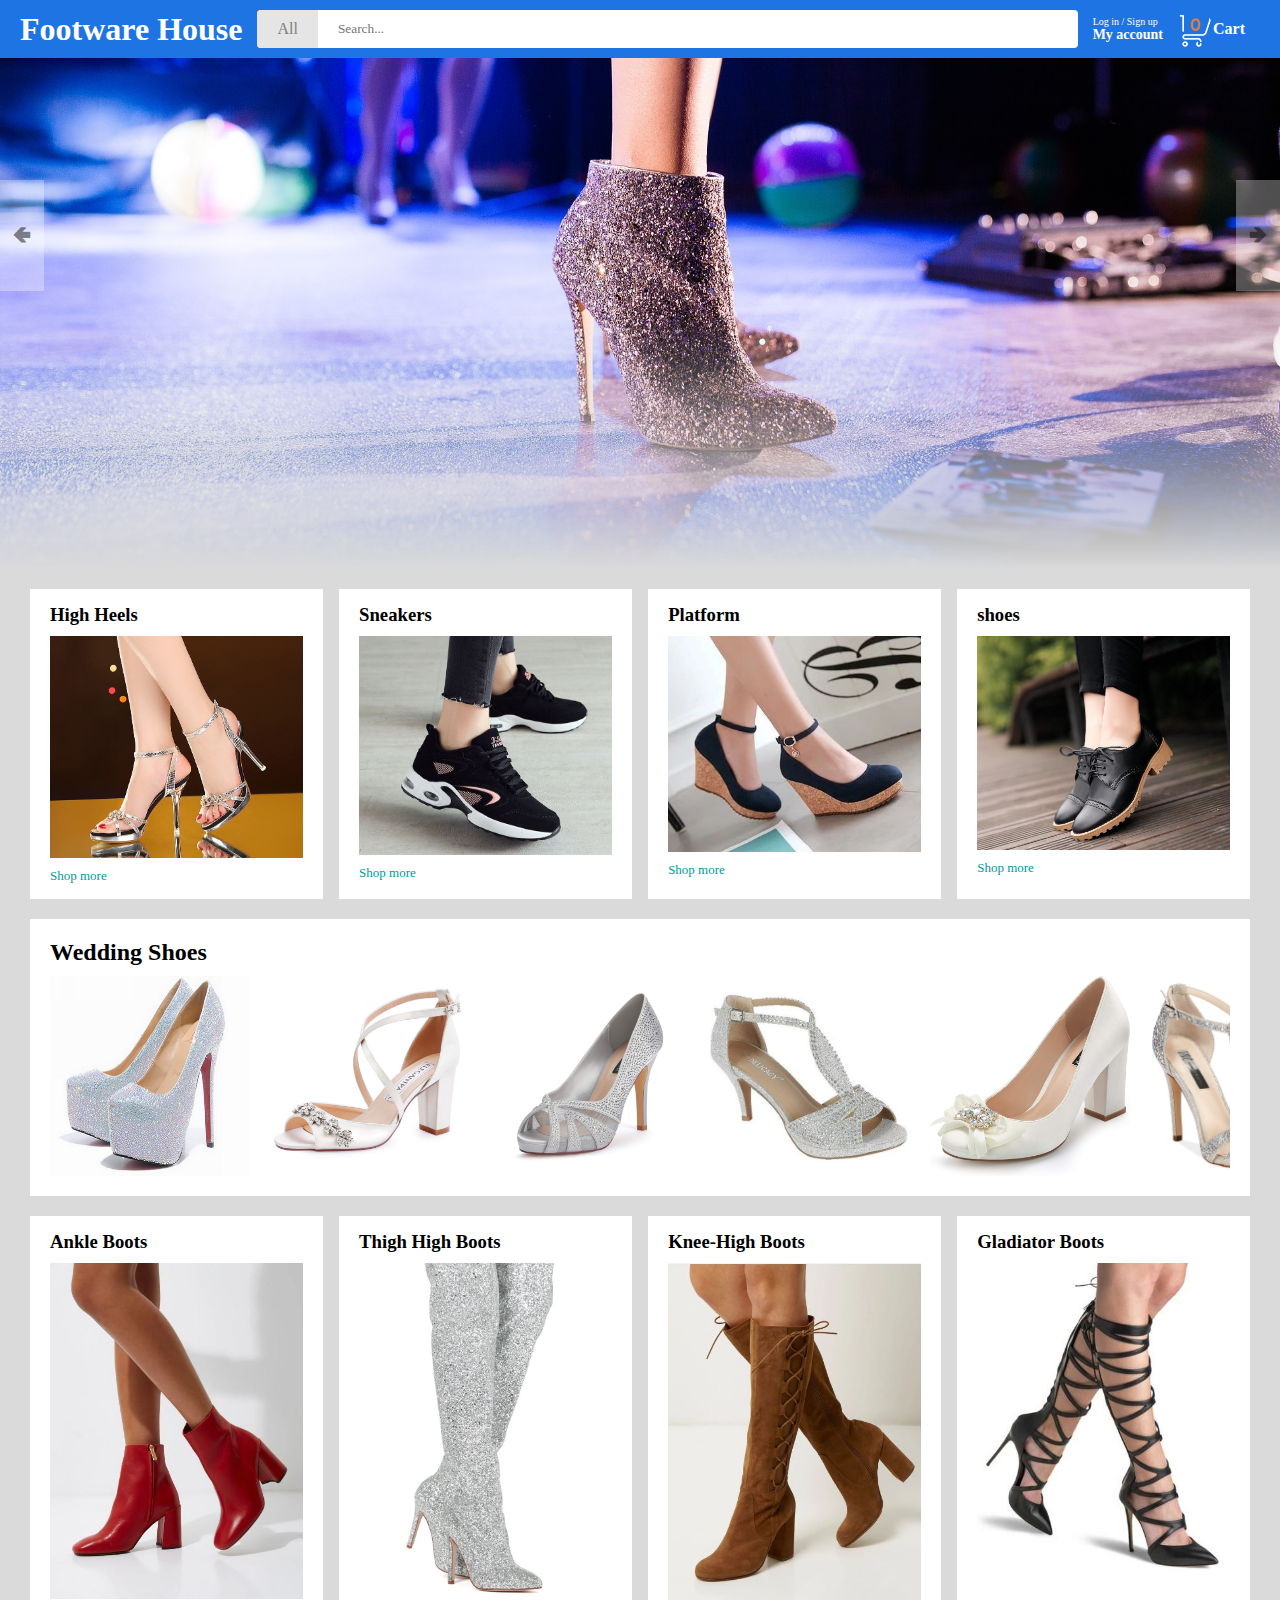
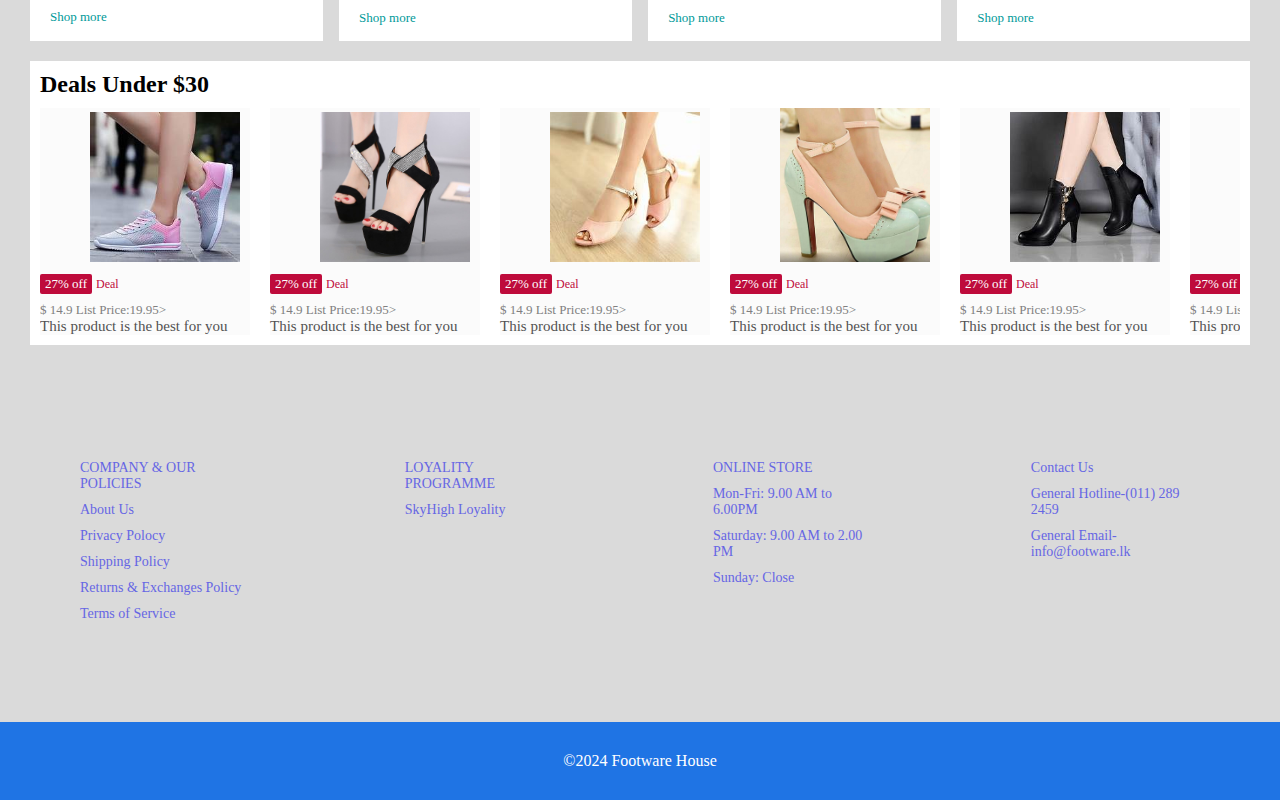
<file: index.html>
<!DOCTYPE html>
<html lang="en">
<head>
    <meta charset="UTF-8">
    <meta name="viewport" content="width=device-width, initial-scale=1.0">
    <title>Amazon Clone </title>
    <link rel="stylesheet" href="f.css">
</head>
<body>
    <nav>
        
        <div class="name">
            
            <div>
            
                <h1>Footware House</h1>
            </div>
        </div>
        <div class="nav-search">
            <div class="nav-search-category">
                <p>All</p>
                
            </div>
            <input type="text" class="nav-search-input" placeholder="Search...">
            
        </div>
        
        <div class="nav-text">
            <p> <a href="#"> Log in / Sign up</a> </p>
            <h1> <a href="#">My account</a> </h1>
        </div>
        
        <a href="" class="nav-cart">
            <img src="cart_icon.png" width="35px" alt="">
            <h4>Cart</h4>
        </a>

    </nav>


<div class="header-slider">
    <a href="#" class="control_prev">&#129144</a>
    <a href="#" class="control_next">&#129146</a>
    <ul>
        <img src="header1.jpg" class="header-img" alt="">
        <img src="header2.jpg" class="header-img" alt="">
        <img src="header3.jpg" class="header-img" alt="">
        
    </ul>
</div>


<div class=" box-row">
    <div class="box-col">
        <h3>High Heels</h3>
        <img src="box1-1.jpg" alt="">
        <a href="/">Shop more</a>
    </div>
    <div class="box-col">
        <h3>Sneakers</h3>
        <img src="box1-2.jpg" alt="">
        <a href="/">Shop more</a>
    </div>
    <div class="box-col">
        <h3>Platform</h3>
        <img src="box1-3.jpg" alt="">
        <a href="/">Shop more</a>
    </div>
    <div class="box-col">
        <h3>shoes</h3>
        <img src="box1-4.jpg" alt="">
        <a href="/">Shop more</a>
    </div>
</div>

<div class="products-slider">
    <h2> Wedding Shoes</h2>
    <div class="products">
        <img src="ws1-1.jpg" alt="">
        <img src="ws1-2.jpg" alt="">
        <img src="81jweJAM5FL.jpg" alt="">
        <img src="s21.webp" alt="">
        <img src="ws6.jpg" alt="">
        <img src="ws1-4.jpg" alt="">
        <img src="ws4.jpg" alt="">
        <img src="ws7.jpg" alt="">
        
        
    </div>
</div>

<div class=" box-row">
    <div class="box-col">
        <h3>Ankle Boots</h3>
        <img src="s1.JPG" alt="">
        <a href="/">Shop more</a>
    </div>
    <div class="box-col">
        <h3>Thigh High Boots</h3>
        <img src="s3.jpeg" alt="">
        <a href="/">Shop more</a>
    </div>
    <div class="box-col">
        <h3>Knee-High Boots</h3>
        <img src="s2.JPG" alt="">
        <a href="/">Shop more</a>
    </div>
    <div class="box-col">
        <h3>Gladiator Boots</h3>
        <img src="s4.jpg" alt="">
        <a href="/">Shop more</a>
    </div>
</div>

<div class="products-slider-with-price">
    <h2>Deals Under $30</h2>
    <div class="products">
        <div class="product-card">
            <div class="product-img-container">
                <img src="th (1).jfif" alt="">
            </div>
            <div class="product-offer">
                <p>27% off</p> <span>Deal</span>
            </div>
            <p class="product-price">$ <span>14.9</span> List Price:19.95></p>
            <h4>This product is the best for you</h4>
        </div>
        <div class="product-card">
            <div class="product-img-container">
                <img src="s90.jpg" alt="">
            </div>
            <div class="product-offer">
                <p>27% off</p> <span>Deal</span>
            </div>
            <p class="product-price">$ <span>14.9</span> List Price:19.95></p>
            <h4>This product is the best for you</h4>
        </div>
        <div class="product-card">
            <div class="product-img-container">
                <img src="2.jfif" alt="">
            </div>
            <div class="product-offer">
                <p>27% off</p> <span>Deal</span>
            </div>
            <p class="product-price">$ <span>14.9</span> List Price:19.95></p>
            <h4>This product is the best for you</h4>
        </div>
        <div class="product-card">
            <div class="product-img-container">
                <img src="s91.jpg" alt="">
            </div>
            <div class="product-offer">
                <p>27% off</p> <span>Deal</span>
            </div>
            <p class="product-price">$ <span>14.9</span> List Price:19.95></p>
            <h4>This product is the best for you</h4>
        </div>
        <div class="product-card">
            <div class="product-img-container">
                <img src="1.jfif" alt="">
            </div>
            <div class="product-offer">
                <p>27% off</p> <span>Deal</span>
            </div>
            <p class="product-price">$ <span>14.9</span> List Price:19.95></p>
            <h4>This product is the best for you</h4>
        </div>
        <div class="product-card">
            <div class="product-img-container">
                <img src="234.jpg" alt="">
            </div>
            <div class="product-offer">
                <p>27% off</p> <span>Deal</span>
            </div>
            <p class="product-price">$ <span>14.9</span> List Price:19.95></p>
            <h4>This product is the best for you</h4>
        </div>
        <div class="product-card">
            <div class="product-img-container">
                <img src="238.jpg" alt="">
            </div>
            <div class="product-offer">
                <p>27% off</p> <span>Deal</span>
            </div>
            <p class="product-price">$ <span>14.9</span> List Price:19.95></p>
            <h4>This product is the best for you</h4>
        </div>
        <div class="product-card">
            <div class="product-img-container">
                <img src="sh3.jpg" alt="">
            </div>
            <div class="product-offer">
                <p>27% off</p> <span>Deal</span>
            </div>
            <p class="product-price">$ <span>14.9</span> List Price:19.95></p>
            <h4>This product is the best for you</h4>
        </div>
        
        
    </div>
</div>


<div class=" box-row-2">
    <div class="box-col-2">
        <p>COMPANY & OUR POLICIES</p>
        <p>About Us</p>
        <p>Privacy Polocy</p>
        <p>Shipping Policy</p>
        <p>Returns & Exchanges Policy</p>
        <p>Terms of Service</p>
    </div>
    <div class="box-col-2">
        <p>LOYALITY PROGRAMME</p>
        <p>SkyHigh Loyality</p>
        
    </div>
    <div class="box-col-2">
        <p>ONLINE STORE</p>
        <p>Mon-Fri: 9.00 AM to 6.00PM</p>
        <p>Saturday: 9.00 AM to 2.00 PM</p>
        <p>Sunday: Close</p>
        
    </div>
    <div class="box-col-2">
        <p>Contact Us</p>
        <p>General Hotline-(011) 289 2459</p>
        <p>General Email-info@footware.lk</p>
        
    </div>
</div>
<footer>
    <p> &copy;2024 Footware House </p>
</footer>
<script src="f.js"></script>
</body>
</html>
</file>
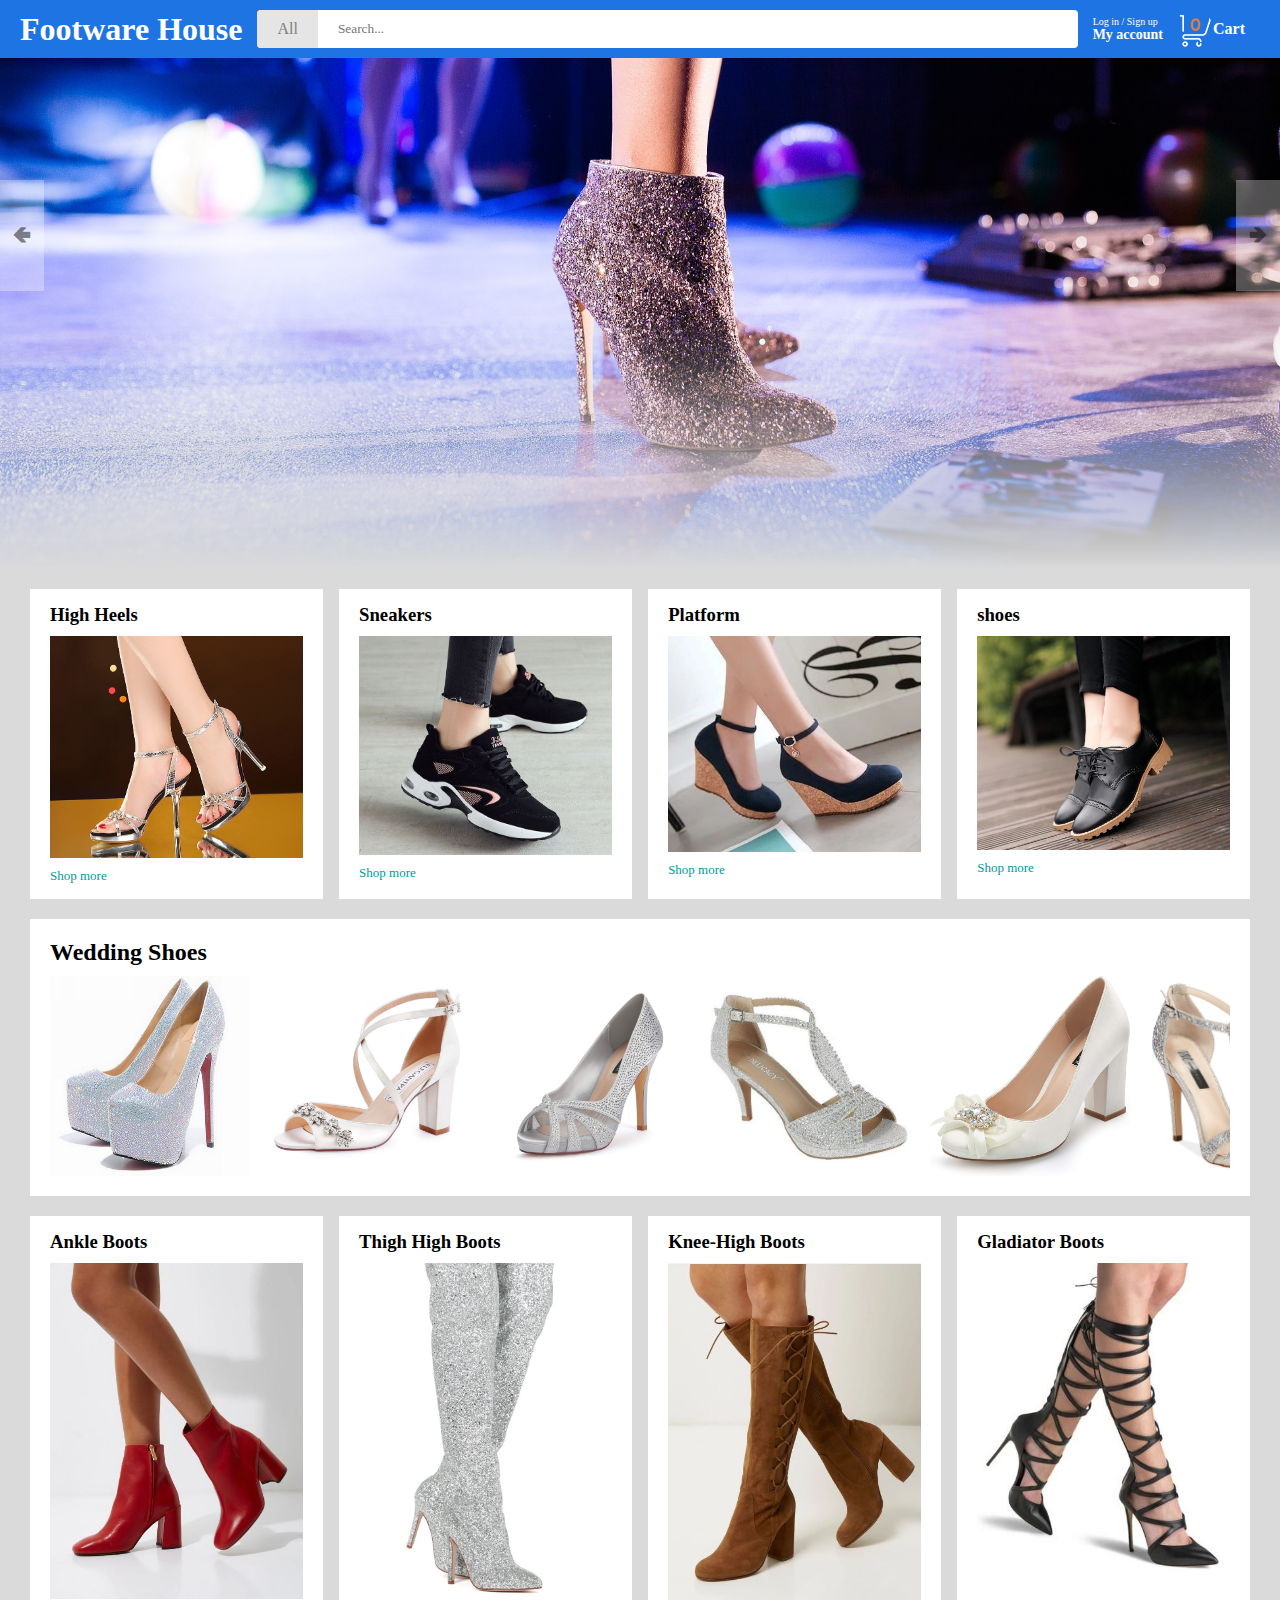
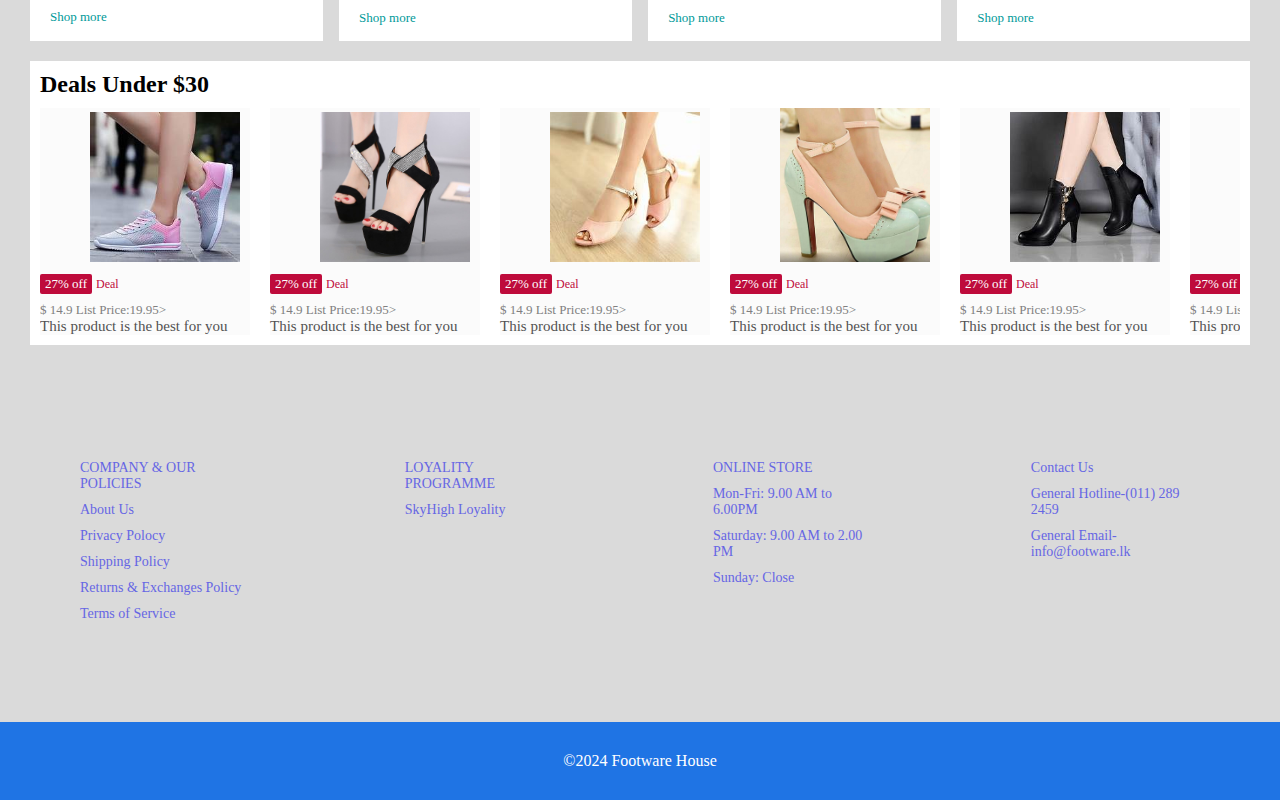
<file: f.html>
<!DOCTYPE html>
<html lang="en">
<head>
    <meta charset="UTF-8">
    <meta name="viewport" content="width=device-width, initial-scale=1.0">
    <title>Amazon Clone </title>
    <link rel="stylesheet" href="f.css">
</head>
<body>
    <nav>
        
        <div class="name">
            
            <div>
            
                <h1>Footware House</h1>
            </div>
        </div>
        <div class="nav-search">
            <div class="nav-search-category">
                <p>All</p>
                
            </div>
            <input type="text" class="nav-search-input" placeholder="Search...">
            
        </div>
        
        <div class="nav-text">
            <p> <a href="#"> Log in / Sign up</a> </p>
            <h1> <a href="#">My account</a> </h1>
        </div>
        
        <a href="" class="nav-cart">
            <img src="cart_icon.png" width="35px" alt="">
            <h4>Cart</h4>
        </a>

    </nav>


<div class="header-slider">
    <a href="#" class="control_prev">&#129144</a>
    <a href="#" class="control_next">&#129146</a>
    <ul>
        <img src="header1.jpg" class="header-img" alt="">
        <img src="header2.jpg" class="header-img" alt="">
        <img src="header3.jpg" class="header-img" alt="">
        
    </ul>
</div>


<div class=" box-row">
    <div class="box-col">
        <h3>High Heels</h3>
        <img src="box1-1.jpg" alt="">
        <a href="/">Shop more</a>
    </div>
    <div class="box-col">
        <h3>Sneakers</h3>
        <img src="box1-2.jpg" alt="">
        <a href="/">Shop more</a>
    </div>
    <div class="box-col">
        <h3>Platform</h3>
        <img src="box1-3.jpg" alt="">
        <a href="/">Shop more</a>
    </div>
    <div class="box-col">
        <h3>shoes</h3>
        <img src="box1-4.jpg" alt="">
        <a href="/">Shop more</a>
    </div>
</div>

<div class="products-slider">
    <h2> Wedding Shoes</h2>
    <div class="products">
        <img src="ws1-1.jpg" alt="">
        <img src="ws1-2.jpg" alt="">
        <img src="81jweJAM5FL.jpg" alt="">
        <img src="s21.webp" alt="">
        <img src="ws6.jpg" alt="">
        <img src="ws1-4.jpg" alt="">
        <img src="ws4.jpg" alt="">
        <img src="ws7.jpg" alt="">
        
        
    </div>
</div>

<div class=" box-row">
    <div class="box-col">
        <h3>Ankle Boots</h3>
        <img src="s1.JPG" alt="">
        <a href="/">Shop more</a>
    </div>
    <div class="box-col">
        <h3>Thigh High Boots</h3>
        <img src="s3.jpeg" alt="">
        <a href="/">Shop more</a>
    </div>
    <div class="box-col">
        <h3>Knee-High Boots</h3>
        <img src="s2.JPG" alt="">
        <a href="/">Shop more</a>
    </div>
    <div class="box-col">
        <h3>Gladiator Boots</h3>
        <img src="s4.jpg" alt="">
        <a href="/">Shop more</a>
    </div>
</div>

<div class="products-slider-with-price">
    <h2>Deals Under $30</h2>
    <div class="products">
        <div class="product-card">
            <div class="product-img-container">
                <img src="th (1).jfif" alt="">
            </div>
            <div class="product-offer">
                <p>27% off</p> <span>Deal</span>
            </div>
            <p class="product-price">$ <span>14.9</span> List Price:19.95></p>
            <h4>This product is the best for you</h4>
        </div>
        <div class="product-card">
            <div class="product-img-container">
                <img src="s90.jpg" alt="">
            </div>
            <div class="product-offer">
                <p>27% off</p> <span>Deal</span>
            </div>
            <p class="product-price">$ <span>14.9</span> List Price:19.95></p>
            <h4>This product is the best for you</h4>
        </div>
        <div class="product-card">
            <div class="product-img-container">
                <img src="2.jfif" alt="">
            </div>
            <div class="product-offer">
                <p>27% off</p> <span>Deal</span>
            </div>
            <p class="product-price">$ <span>14.9</span> List Price:19.95></p>
            <h4>This product is the best for you</h4>
        </div>
        <div class="product-card">
            <div class="product-img-container">
                <img src="s91.jpg" alt="">
            </div>
            <div class="product-offer">
                <p>27% off</p> <span>Deal</span>
            </div>
            <p class="product-price">$ <span>14.9</span> List Price:19.95></p>
            <h4>This product is the best for you</h4>
        </div>
        <div class="product-card">
            <div class="product-img-container">
                <img src="1.jfif" alt="">
            </div>
            <div class="product-offer">
                <p>27% off</p> <span>Deal</span>
            </div>
            <p class="product-price">$ <span>14.9</span> List Price:19.95></p>
            <h4>This product is the best for you</h4>
        </div>
        <div class="product-card">
            <div class="product-img-container">
                <img src="234.jpg" alt="">
            </div>
            <div class="product-offer">
                <p>27% off</p> <span>Deal</span>
            </div>
            <p class="product-price">$ <span>14.9</span> List Price:19.95></p>
            <h4>This product is the best for you</h4>
        </div>
        <div class="product-card">
            <div class="product-img-container">
                <img src="238.jpg" alt="">
            </div>
            <div class="product-offer">
                <p>27% off</p> <span>Deal</span>
            </div>
            <p class="product-price">$ <span>14.9</span> List Price:19.95></p>
            <h4>This product is the best for you</h4>
        </div>
        <div class="product-card">
            <div class="product-img-container">
                <img src="sh3.jpg" alt="">
            </div>
            <div class="product-offer">
                <p>27% off</p> <span>Deal</span>
            </div>
            <p class="product-price">$ <span>14.9</span> List Price:19.95></p>
            <h4>This product is the best for you</h4>
        </div>
        
        
    </div>
</div>


<div class=" box-row-2">
    <div class="box-col-2">
        <p>COMPANY & OUR POLICIES</p>
        <p>About Us</p>
        <p>Privacy Polocy</p>
        <p>Shipping Policy</p>
        <p>Returns & Exchanges Policy</p>
        <p>Terms of Service</p>
    </div>
    <div class="box-col-2">
        <p>LOYALITY PROGRAMME</p>
        <p>SkyHigh Loyality</p>
        
    </div>
    <div class="box-col-2">
        <p>ONLINE STORE</p>
        <p>Mon-Fri: 9.00 AM to 6.00PM</p>
        <p>Saturday: 9.00 AM to 2.00 PM</p>
        <p>Sunday: Close</p>
        
    </div>
    <div class="box-col-2">
        <p>Contact Us</p>
        <p>General Hotline-(011) 289 2459</p>
        <p>General Email-info@footware.lk</p>
        
    </div>
</div>
<footer>
    <p> &copy;2024 Footware House </p>
</footer>
<script src="f.js"></script>
</body>
</html>
</file>
<file: f.css>
*{
    padding: 0;
    margin: 0;
    box-sizing: border-box;
    font-family: outfit;
}
body{
    background: #dadada;
}
a{
    text-decoration: none;
    color: inherit;
}
nav{
    display: flex;
    align-items: center;
    justify-content: space-between;
    background: #1f74e4;
    padding: 10px 20px;
    color: #fff;

}
.nav-name{
    display: flex;
    align-items: end;
    margin-left: 15px;
    font-size: 13px;
    color: #c4c4c4;

}
.nav-country h1{
    color: #fff;
    font-size: 14px;

}
.nav-search{
    flex: 1;
    display: flex;
    align-items: center;
    background: #fff;
    color: gray;
    max-width: 1000px;
    border-radius: 4px;
    margin-left: 15px;

}
.nav-search-category{
    display: flex;
    align-items: center;
    padding: 10px 20px;
    gap: 5px;
    background: #e5e5e5;
    border-radius: 4px 0 0 4px;
}
.nav-search-input{
    border: none;
    outline: none;
    padding-left: 20px;
    width: 100%;

}
.nav-search-icon{
    max-width: 41px;
    padding: 8px;
    background: #ffd64f;
    border: 0 4px 4px 0;

}
.nav-language{
    display: flex;
    align-items: center;
    gap: 2px;
    font-weight: 600;
    margin-left: 15px;
}
.nav-text{
    margin-left: 15px;
    
}
.nav-text p {
    font-size: 10px;

}
.nav-text h1{
    font-size: 14px;
}
.nav-cart{
    display: flex;
    align-items: center;
    margin: 0px 15px;
}
.nav-bottom{
    display: flex;
    align-items: center;
    gap: 20px;
    padding: 8px 20px;
    background: #232f3e;
    color: #fff;
    font-size: 15px;
}
.nav-bottom div{
    display: flex;
    align-items: center;
    gap: 5px;
    font-weight: 500;
}
.header-slider ul{
    display: flex;
    overflow-y: hidden;
}
.header-img{
    max-width: 100%;
    mask-image: linear-gradient(to bottom, #000000 50%, transparent 100%);
}

.header-slider ::-webkit-scrollbar{
    display: none;
}
.header-slider a{
    position: absolute;
    top: 20%;
    z-index: 1;
    padding: 5vh 1vw;
    background: #ffffff4f;
    color: #0000007b;
    text-decoration: none;
    font-weight: 600;
    font-size: 18px;
    cursor: pointer;

}
.control_next{
    right: 0;
}
.box-row{
    display: flex;
    flex-wrap: wrap;
    row-gap: 20px;
    justify-content: space-between;
    margin: 20px 30px;
}
.box-col{
    display: flex;
    flex-direction: column;
    gap: 10px;
    padding: 15px 20px;
    background: #fff;
    max-width: 24%;
    min-height: 200px;
    z-index: 1;
    
}


.box-col a{
    font-size: 13px;
    color: #009999;
    font-weight: 500;
}
.header-box{
    margin-top: -20vw;
}
.products-slider{
    background: #fff;
    margin: 0 30px;
    padding: 20px;
    margin-bottom: 15px;
}
.products-slider .products{
    display: flex;
    overflow-x: auto;
    gap: 20px;
    margin-top: 10px;
    
}
.products-slider .products img{
    max-width: 200px;
    max-height: 200;
}
.products-slider .products::-webkit-scrollbar{
    display: none;
}
.products-slider-with-price{
    background: #fff;
    margin: 0 30px;
    padding: 10px;
    margin-bottom: 15px;
}
.products-slider-with-price .products{
    display: flex;
    overflow-x: auto;
    gap: 20px;
    margin-top: 10px;
}
.products-slider-with-price .products::-webkit-scrollbar{
    display: none;
}
.product-card{
    display: flex;
    flex-direction: column;
    justify-content: end;
    min-width: 210px;
    background: #fbfbfb;
}
.product-card img{
    width: 150px;
    margin: 0 50px;
    
    
    
    
}
.product-offer p{
    background: #be0b3b;
    color: #fff;
    display: inline-block;
    padding: 2px 5px;
    border-radius: 2px;
    margin: 8px 0;
    font-size: 13px;
}
.product-offer span{
    color: #be0b3b;
    font-weight: 500;
    font-size: 12px;
}
.product-price{
    color: gray;
    font-size: 13px;

}
.product-card h4{
    color: #525252;
    font-size: 15px;
    font-weight: 400;
}



footer{
    color: #fff;
    background: #1f74e4;
    padding: 30px 60px;
    text-align: center;
}

.box-row-2{
    display: flex;
    justify-content: space-between;
    
}
.box-col-2{
    display: flex;
    flex-direction: column;
    gap: 10px;
    padding: 100px 80px;
    font-size: 14px;
    color: rgb(102, 102, 228);
}

.products-slider .products img {
    max-width: 200px;
    max-height: 200px;
    transition: transform 0.3s ease; 
}

.products-slider .products img:hover {
    transform: scale(1.1); 
}
</file>
